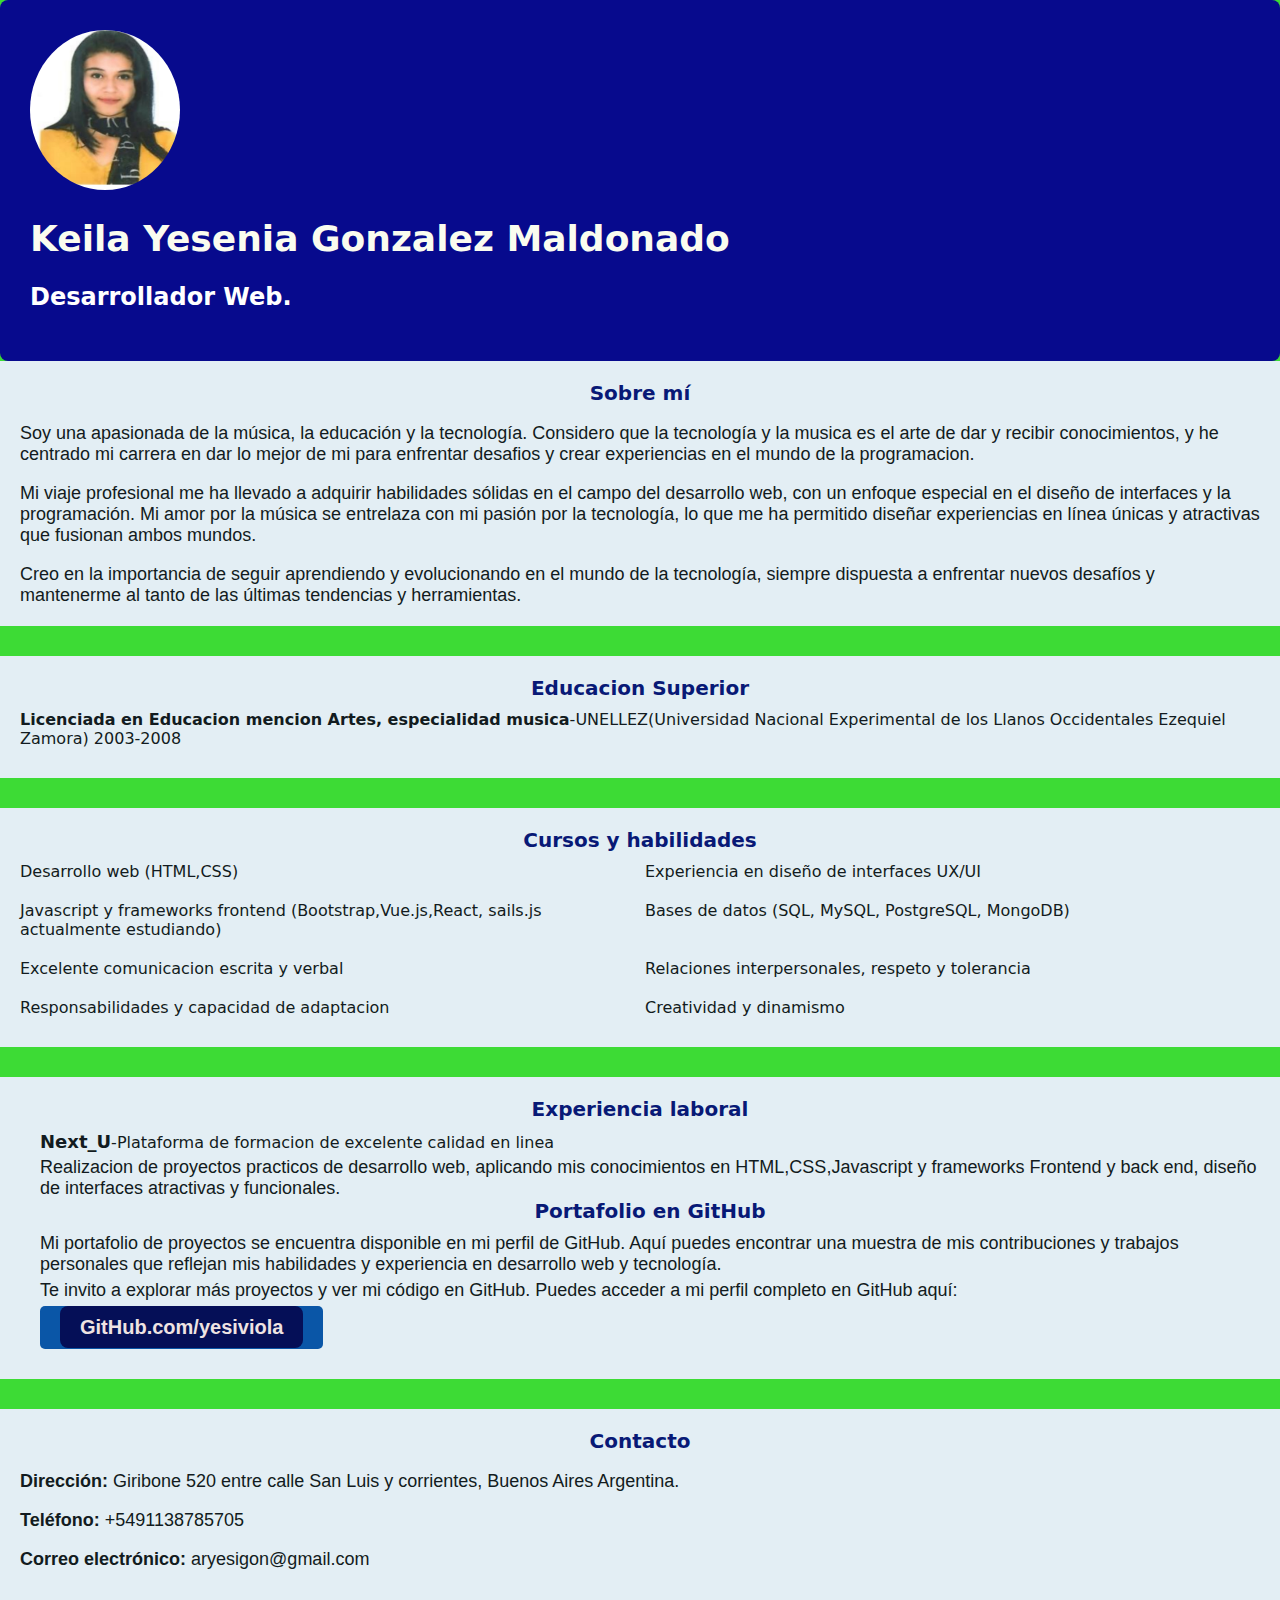
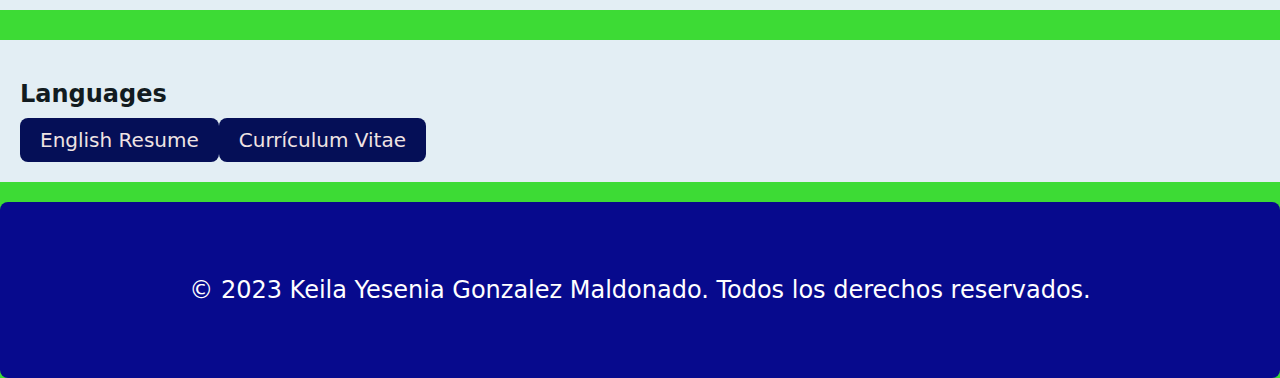
<file: index.html>
<!DOCTYPE html>
<html lang="en">
<head>
    <meta charset="UTF-8">
    <meta http-equiv="X-UA-Compatible" content="IE=edge">
    <meta name="viewport" content="width=device-width, initial-scale=1.0">
    <title>Mi curriculo en HTML y CSS</title>
    <link rel="stylesheet"type="text/css" href="style.css">
</head>
<body>
    <header>
        <div class="profile-picture">
           <img src="./imagen/20230608_212007.jpg" alt="foto de perfil">
        </div>
            <h1 id="highlight-title">Keila Yesenia Gonzalez Maldonado</h1>
            <h2 id="flashing-text">Desarrollador Web.</h2>
        </header>
        <main>
    <section>
        <h3>Sobre mí</h3>
        <p>Soy una apasionada de la música, la educación y la tecnología. Considero que la tecnología y la musica es el arte de dar y recibir conocimientos, y he centrado mi carrera en dar lo mejor de mi para enfrentar desafios y crear experiencias en el mundo de la programacion.</p>
    
        <p>Mi viaje profesional me ha llevado a adquirir habilidades sólidas en el campo del desarrollo web, con un enfoque especial en el diseño de interfaces y la programación. Mi amor por la música se entrelaza con mi pasión por la tecnología, lo que me ha permitido diseñar experiencias en línea únicas y atractivas que fusionan ambos mundos.</p>
        <p>Creo en la importancia de seguir aprendiendo y evolucionando en el mundo de la tecnología, siempre dispuesta a enfrentar nuevos desafíos y mantenerme al tanto de las últimas tendencias y herramientas.</p>
    </section>
    
    <section id="education">
        <h3>Educacion Superior</h3>
        <ul>
            <li><strong>Licenciada en Educacion mencion Artes, especialidad musica</strong>-UNELLEZ(Universidad Nacional Experimental de los Llanos Occidentales Ezequiel Zamora) 2003-2008</li>
        </ul>
    </section>
    <section id="skills">
        <h3> Cursos y habilidades</h3>
        <ul>
            <li>Desarrollo web (HTML,CSS)</li>
            <li>Experiencia en diseño de interfaces UX/UI</li>
            <li>Javascript y frameworks frontend (Bootstrap,Vue.js,React, sails.js actualmente estudiando)</li>
            <li>Bases de datos (SQL, MySQL, PostgreSQL, MongoDB)</li>
            <li>Excelente comunicacion escrita y verbal</li>
            <li>Relaciones interpersonales, respeto y tolerancia</li>
            <li>Responsabilidades y capacidad de adaptacion</li>
            <li>Creatividad y dinamismo</li>
        </ul>
    </section>
    <section id="experience">
             <h3>Experiencia laboral</h3>
        <ul>
            <li>
                <strong>Next_U</strong>-Plataforma de formacion de excelente calidad en linea 
                <p>Realizacion de proyectos practicos de desarrollo web, aplicando mis conocimientos en HTML,CSS,Javascript y frameworks Frontend y back end, diseño de interfaces atractivas y funcionales.</p>
                <h3>Portafolio en GitHub</h3>
    <p>Mi portafolio de proyectos se encuentra disponible en mi perfil de GitHub. Aquí puedes encontrar una muestra de mis contribuciones y trabajos personales que reflejan mis habilidades y experiencia en desarrollo web y tecnología.</p>
    <p>Te invito a explorar más proyectos y ver mi código en GitHub. Puedes acceder a mi perfil completo en GitHub aquí:
        <p class="github-link">
            <a href="https://github.com/yesiviola?tab=repositories">GitHub.com/yesiviola</a>
          </p>
          
            </li>
        </ul>
    </section>
    <section id="contact">
        <h3>Contacto</h3>
        <div class="contact-info">
          <p class="contact-item">
            <strong>Dirección:</strong> Giribone 520 entre calle San Luis y corrientes, Buenos Aires Argentina.
          </p>
          <p class="contact-item">
            <strong>Teléfono:</strong> +5491138785705
          </p>
          <p class="contact-item">
            <strong>Correo electrónico:</strong> aryesigon@gmail.com
          </p>
        </div>
      </section>
    <section class="nav-section">
        <h2>Languages</h2>
        <ul>
          <li><a href="curriculum.html">English Resume</a></li>
          <li><a href="index.html">Currículum Vitae</a></li>
        </ul>
      </section>
      
        </main>
    <footer>
        <p>&copy; 2023 Keila Yesenia Gonzalez Maldonado. Todos los derechos reservados.</p>
    </footer>
</body>
</html>
</file>
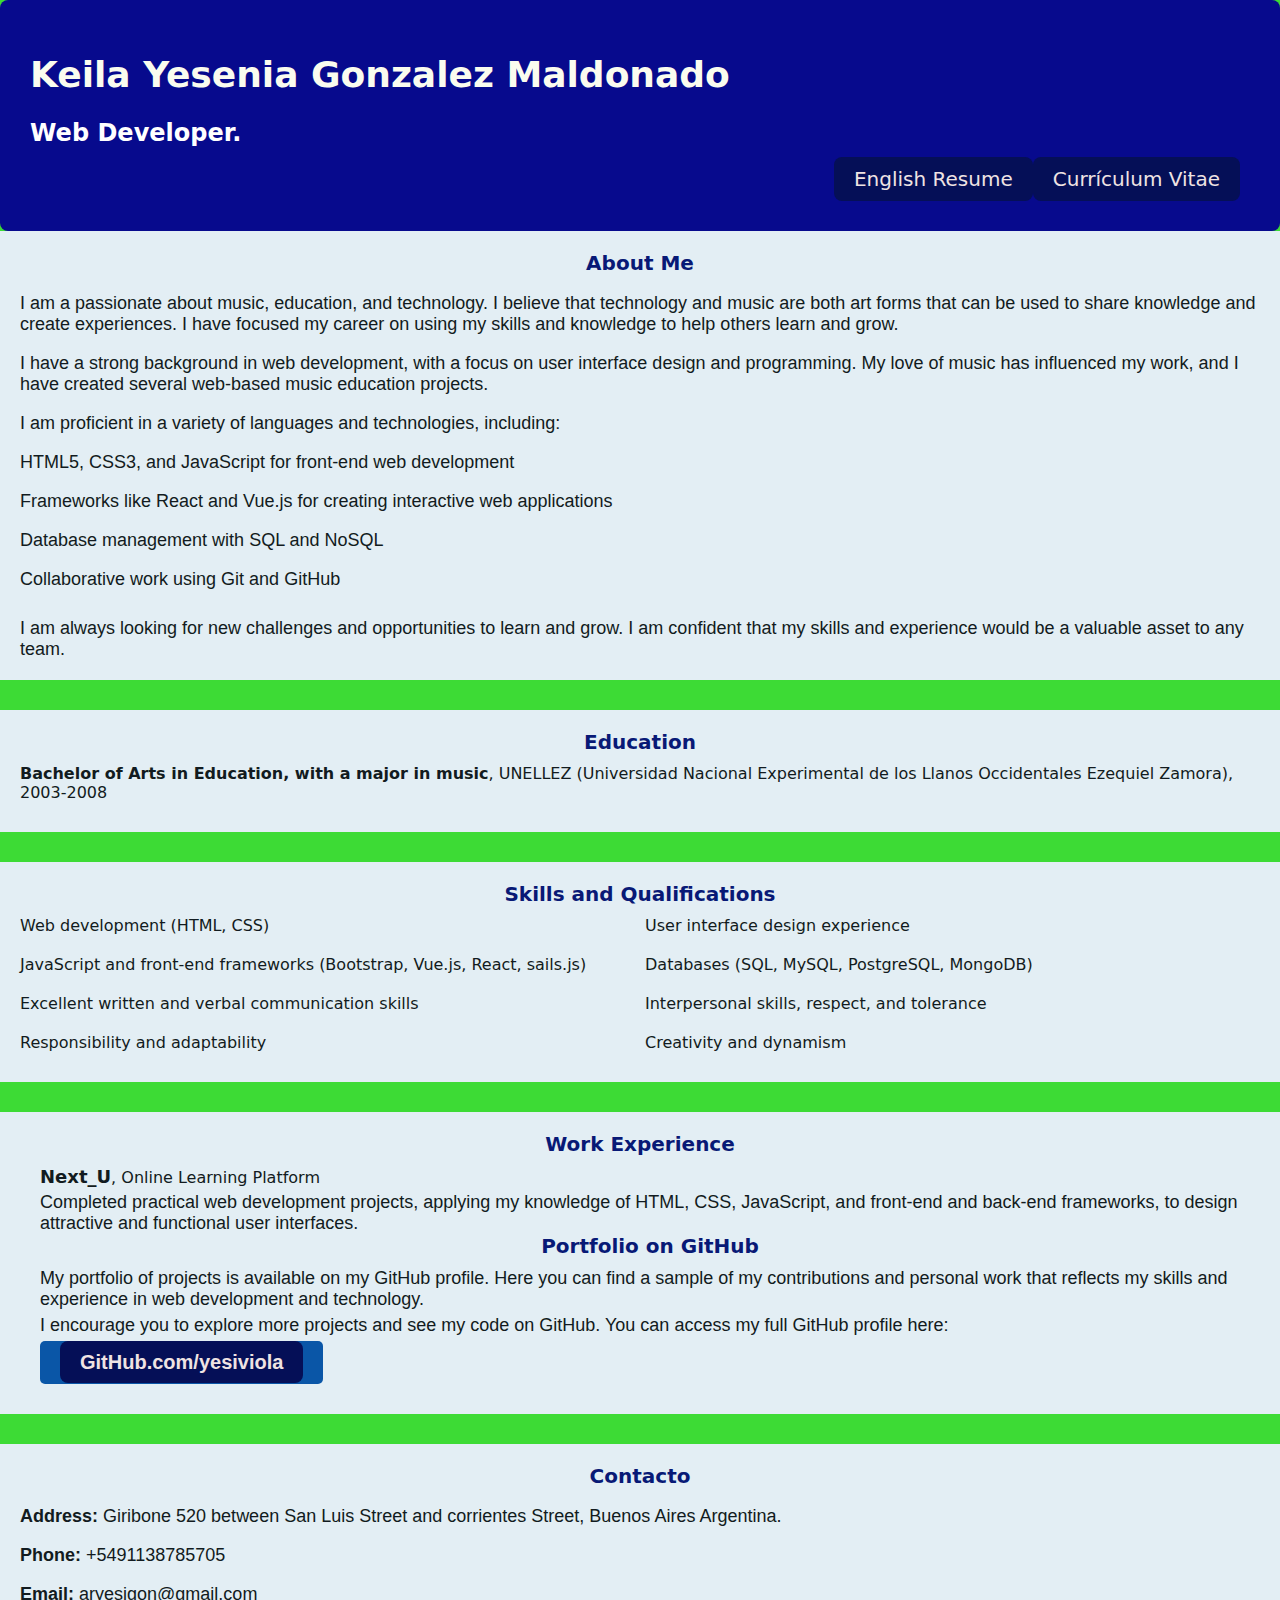
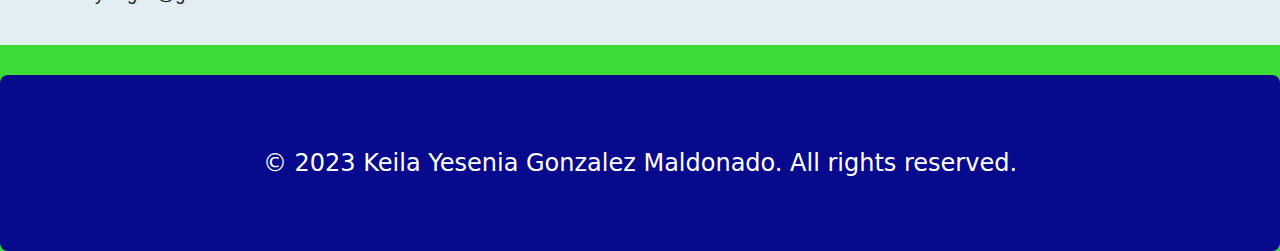
<file: curriculum.html>
<!DOCTYPE html>
<html lang="en">
<head>
  <meta charset="UTF-8">
  <title>Curriculum Vitae</title>
  <link rel="stylesheet" type="text/css" href="style.css">
</head>
<body>
  <header>
    <h1 id="highlight-title">Keila Yesenia Gonzalez Maldonado</h1>
    <h2 id="flashing-text">Web Developer.</h2>
    <div class="container">
        <nav class="nav-right">
          <ul>
            <li><a href="curriculum.html">English Resume</a></li>
            <li><a href="index.html">Currículum Vitae</a></li>
          </ul>
        </nav>
      </div>
  </header>
  <main>
    <section>
      <h3>About Me</h3>
      <p>I am a passionate about music, education, and technology. I believe that technology and music are both art forms that can be used to share knowledge and create experiences. I have focused my career on using my skills and knowledge to help others learn and grow.</p>
      <p>I have a strong background in web development, with a focus on user interface design and programming. My love of music has influenced my work, and I have created several web-based music education projects.</p>
      <p>I am proficient in a variety of languages and technologies, including:</p>
      <ul>
        <li>
          <p>HTML5, CSS3, and JavaScript for front-end web development</p>
          <p>Frameworks like React and Vue.js for creating interactive web applications</p>
          <p>Database management with SQL and NoSQL</p>
          <p>Collaborative work using Git and GitHub</p>
        </li>
      </ul>
      
      <p>I am always looking for new challenges and opportunities to learn and grow. I am confident that my skills and experience would be a valuable asset to any team.</p>
    </section>
    <section id="education">
      <h3>Education</h3>
      <ul>
        <li><strong>Bachelor of Arts in Education, with a major in music</strong>, UNELLEZ (Universidad Nacional Experimental de los Llanos Occidentales Ezequiel Zamora), 2003-2008</li>
      </ul>
    </section>
    <section id="skills">
      <h3>Skills and Qualifications</h3>
      <ul>
        <li>Web development (HTML, CSS)</li>
        <li>User interface design experience</li>
        <li>JavaScript and front-end frameworks (Bootstrap, Vue.js, React, sails.js)</li>
        <li>Databases (SQL, MySQL, PostgreSQL, MongoDB)</li>
        <li>Excellent written and verbal communication skills</li>
        <li>Interpersonal skills, respect, and tolerance</li>
        <li>Responsibility and adaptability</li>
        <li>Creativity and dynamism</li>
      </ul>
    </section>
    <section id="experience">
      <h3>Work Experience</h3>
      <ul>
        <li>
          <strong>Next_U</strong>, Online Learning Platform
          <p>Completed practical web development projects, applying my knowledge of HTML, CSS, JavaScript, and front-end and back-end frameworks, to design attractive and functional user interfaces.</p>
          <h3>Portfolio on GitHub</h3>
        <p>My portfolio of projects is available on my GitHub profile. Here you can find a sample of my contributions and personal work that reflects my skills and experience in web development and technology.</p>
        <p>I encourage you to explore more projects and see my code on GitHub. You can access my full GitHub profile here:
          <p class="github-link">
            <a href="https://github.com/yesiviola?tab=repositories">GitHub.com/yesiviola</a>
          </p>
        </li>
      </ul>
    </section>
    <section id="contact">
        <h3>Contacto</h3>
        <div class="contact-info">
          <p class="contact-item">
            <strong>Address:</strong> Giribone 520 between San Luis Street and corrientes Street, Buenos Aires Argentina.
          </p>
          <p class="contact-item">
            <strong>Phone:</strong> +5491138785705
          </p>
          <p class="contact-item">
            <strong>Email:</strong> aryesigon@gmail.com
          </p>
        </div>
      </section>
      
</main>
<footer>
    <p>&copy; 2023 Keila Yesenia Gonzalez Maldonado. All rights reserved.</p>
</footer>
</body>
</html>
</file>
<file: style.css>
body {
    font-family:system-ui, -apple-system, BlinkMacSystemFont, 'Segoe UI', Roboto, Oxygen, Ubuntu, Cantarell, 'Open Sans', 'Helvetica Neue', sans-serif;
    margin:0;
    padding:0;
    background-color: #3ddb35;
    color: #121b20;
}
#highlight-title {
    font-size: 36px;
    color: hsl(233, 81%, 4%);
    transition: color 0.3s ease, text-shadow 0.3s ease;
}

#highlight-title:hover {
    color: #1bd644; 
    text-shadow: 0 0 5px rgba(224, 252, 14, 0.91); 
}

#highlight-title {
    font-size: 36px;
    color: #fafcef;
    transition: color 0.3s ease, text-shadow 0.3s ease;
}

#highlight-title:hover {
    color: #061a63;
    text-shadow: 0 0 10px rgba(207, 238, 8, 0.897);
}

#flashing-text {
    font-size: 24px;
    animation: colorChange 5s infinite; 
}

@keyframes colorChange {
    0% {
        color: #d9f82e; 
    }
    25% {
        color: #27e627; 
    }
    50% {
        color: #fa4db8; 
    }
    75% {
        color: #FF00FF; 
    }
    100% {
        color: #ffb651;
    }
}


h3 {
    margin:0;
    text-align: center;
    color: #081976;
}
ul {
    padding:0;
    margin:0;
    list-style:none;
}
 .header-curriculum{
    padding:60px;
    margin-bottom: 30px;
    display: flex;
 }
header {
    display:block;
    align-items: center;
    justify-content: center;
    padding:30px;
    background-color: #070a8d;
    color:#fff;
    border-radius: 8px;
}
.profile-picture {
    margin-right: 20px;
}
.profile-picture img {
    width:150px;
    height:160px;
    border-radius: 50%;
}
.header-text h1 {
    font-size: 24px;
    margin-bottom: 10px;
}
.header-text h2 {
    font-size: 18px;
}
section {
    padding:20px;
    margin-bottom:30px;
    background-color: #f9f9f9;
}
section h3 {
    font-size: 20px;
    margin-bottom: 10px;
    }
    section p {
        margin-bottom: 0;
        font-size: 18px;
        font-family:Arial, Helvetica, sans-serif;
    }
    #skills ul {
        display: grid;
        grid-template-columns: repeat(2,1fr);
        gap:10px;

    }
    #experience ul {
        padding-left: 20px;
    }
    #experience li {
        margin-bottom: 10px;
    }
    #experience li strong {
        font-size: 18px;
    }
    #experience li p {
        margin-top: 5px;
    }
    footer {
        padding:50px;
        text-align: center;
        font-size: 24px;
        background-color: #070a8d;
        color:#fff;
        border-radius: 8px;
    }
    

    @media (max-width: 768px) {
        header {
            padding: 10px;
        }
    
        .profile-picture img {
            width: 100px;
            height: 100px;
        }
    
        .header-text h1 {
            font-size: 24px;
        }
    
        .header-text h2 {
            font-size: 18px;
        }
    
        section {
            padding: 20px;
        }
    
        section h3 {
            font-size: 20px;
        }
    
        section p {
            font-size: 20px;
        }
    }
    
    
    @media (min-width: 769px) and (max-width: 1024px) {
        
    }


    .github-link {
        text-align: center; 
        font-size: 20px; 
        font-weight: bold; 
        text-decoration: none; 
        color: #ea15a3; 
        background-color: #0a56a7; 
        padding: 10px 20px; 
        border-radius: 5px; 
        display: inline-block; 
        transition: background-color 0.3s, color 0.3s; 
      }
      
      .github-link:hover {
        background-color: #0cf96f; 
        color: #fff; 
      }

      .header-curriculum {
        background-color: #fff;
        height: 100px;
        width: 100%;
        position:fixed;
        top: 0;
        left: 0;
        display:block;
      }
      
      .container {
        display:flex;
        justify-content:flex-end;
        align-items: center;
        width: 100%;
        height: 100%;
      }
      
      .nav-right {
        float:inline-end;
        display:flex;
        justify-content:end;
        align-items: center;
        margin-right: 10px;
      }
      
      ul {
        list-style: none;
        display: flex;
        justify-content:last baseline;
        margin-right:5px;
        padding:0;
      }
      
      li {
        margin-bottom: 15px;
      }
      
      a {
        text-decoration: none;
        color: #f1e2e2;
        font-size: 20px;
        background-color: #050f57;
        padding: 10px 20px;
        border-radius: 8px;
        cursor: pointer;
      }
      
      a:hover {
        background-color: #2dbe14;
        color: #fff;
      }
      
      


      .nav-section {
        margin-bottom: 20px;
      }
      
      h2 {
        font-size: 24px;
        font-weight: bold;
      }
      
      ul {
        list-style: none;
        justify-content:baseline;
        margin: 0;
        padding: 0;
      }
      
      li {
        margin-bottom: 10px;
      }
      
      a {
        text-decoration: none;
        color: #efe3e3;
        font-size: 20px;
      }
      

      section {
        background-color: #e3eef4;
        padding: 20px;
      }
      
      h3 {
        font-size: 20px;
        font-weight: bold;
      }
      
      .contact-info {
        margin-bottom: 20px;
      }
      
      .contact-item {
        margin-bottom: 10px;
      }
</file>
